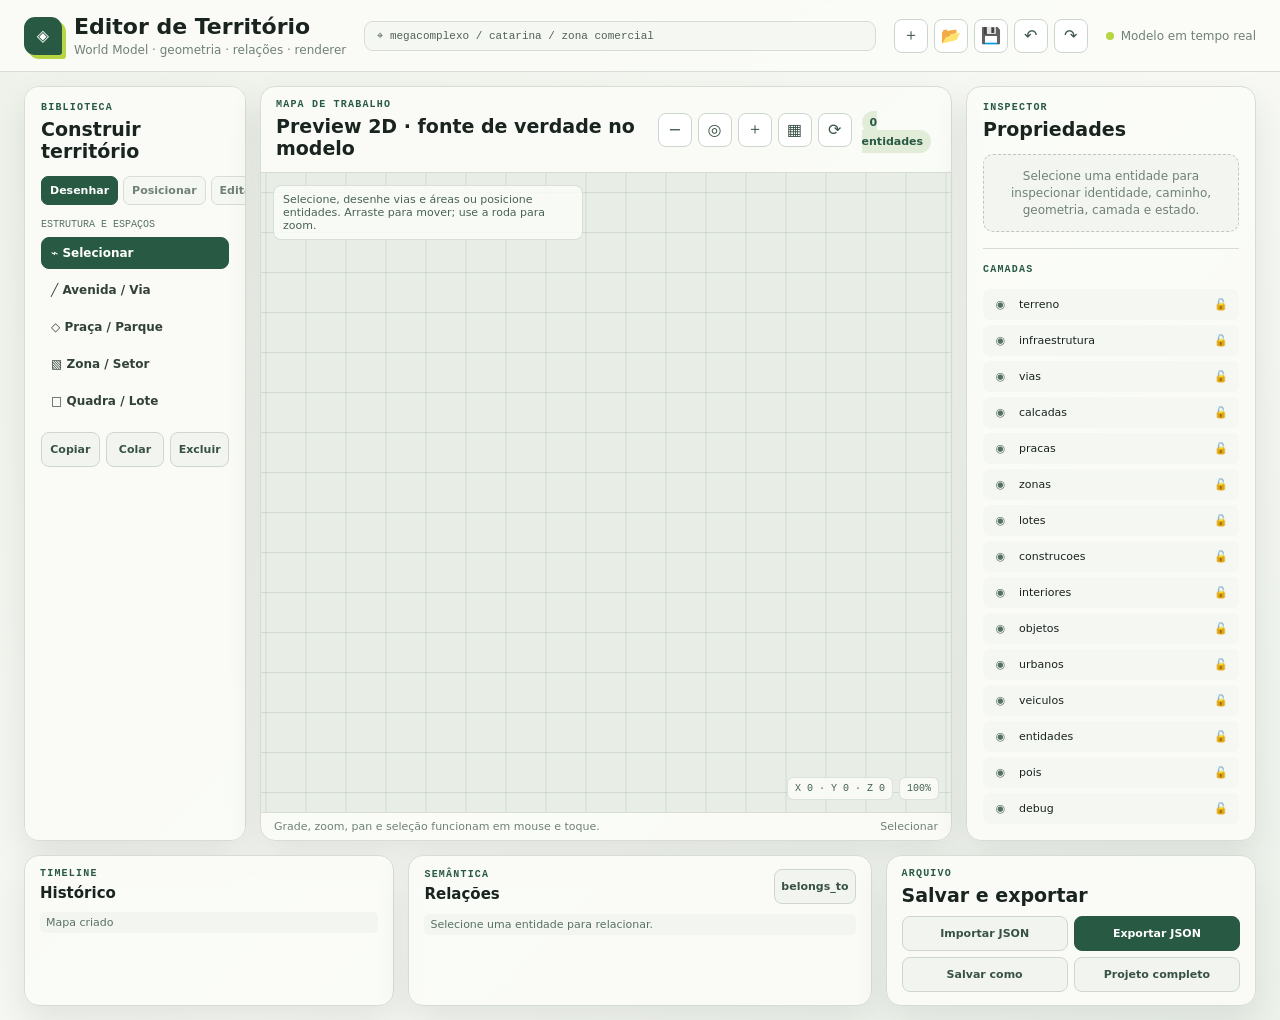
<file: gp/index.html>
<!doctype html><html lang="pt-BR"><head>
<meta charset="UTF-8"><meta name="viewport" content="width=device-width,initial-scale=1">
<title>Editor de Território — World Model</title>
<link rel="stylesheet" href="css/base.css"><link rel="stylesheet" href="css/layout.css"><link rel="stylesheet" href="css/editor.css"><link rel="stylesheet" href="css/responsive.css">
</head><body>
<div class="territory-app">
<header class="topbar"><div class="brand"><div class="brand-mark">◈</div><div><h1>Editor de Território</h1><p>World Model · geometria · relações · renderer</p></div></div>
<nav class="breadcrumb">⌖ <span id="breadcrumbPath">megacomplexo / catarina / zona comercial</span></nav>
<div class="top-actions"><button id="newMap" class="icon-btn">＋</button><button id="openMap" class="icon-btn">📂</button><button id="saveMap" class="icon-btn">💾</button><button id="undoBtn" class="icon-btn">↶</button><button id="redoBtn" class="icon-btn">↷</button></div>
<div class="status"><span class="dot"></span>Modelo em tempo real</div></header>
<main class="workspace">
<aside class="panel library-panel"><p class="panel-kicker">Biblioteca</p><h2>Construir território</h2>
<div class="tool-tabs"><button class="tab-btn active" data-library="draw">Desenhar</button><button class="tab-btn" data-library="place">Posicionar</button><button class="tab-btn" data-library="edit">Editar</button></div>
<div class="tool-group library-set" data-set="draw"><h3>Estrutura e espaços</h3><div class="tool-list">
<button class="tool-button active" data-tool="select">⌁ Selecionar</button><button class="tool-button" data-tool="road" data-kind="avenida">╱ Avenida / Via</button><button class="tool-button" data-tool="area" data-kind="praca">◇ Praça / Parque</button><button class="tool-button" data-tool="area" data-kind="zona">▧ Zona / Setor</button><button class="tool-button" data-tool="area" data-kind="lote">□ Quadra / Lote</button></div></div>
<div class="tool-group library-set hidden" data-set="place"><h3>Bibliotecas</h3><div class="tool-list">
<button class="tool-button" data-tool="object" data-kind="predio">▥ Prédio / Construção</button><button class="tool-button" data-tool="object" data-kind="porta">▱ Entrada / Porta</button><button class="tool-button" data-tool="object" data-kind="arvore">♣ Elemento urbano</button><button class="tool-button" data-tool="object" data-kind="veiculo">▰ Entidade móvel</button></div></div>
<div class="tool-group library-set hidden" data-set="edit"><h3>Transformar</h3><div class="tool-list">
<button class="tool-button" data-tool="move">✥ Mover / Pan</button><button class="tool-button" id="duplicateTool">▣ Duplicar seleção</button><button class="tool-button" id="rotateTool">⟳ Rotacionar 90°</button><button class="tool-button" id="groupTool">▦ Agrupar</button></div></div>
<div class="quick-row"><button id="copyBtn" class="quick-btn">Copiar</button><button id="pasteBtn" class="quick-btn">Colar</button><button id="deleteBtn" class="quick-btn">Excluir</button></div></aside>
<section class="panel preview"><div class="preview-head"><div><p class="panel-kicker">Mapa de trabalho</p><h2>Preview 2D · fonte de verdade no modelo</h2></div>
<div class="view-actions"><button id="zoomOut" class="mini-btn">−</button><button id="centerMap" class="mini-btn">◎</button><button id="zoomIn" class="mini-btn">＋</button><button id="gridToggle" class="mini-btn">▦</button><button id="rotateView" class="mini-btn">⟳</button></div>
<div class="preview-meta"><span class="count-badge"><span id="entityCount">0</span> entidades</span></div></div>
<div class="canvas-wrap"><canvas id="mapCanvas"></canvas><div class="canvas-note">Selecione, desenhe vias e áreas ou posicione entidades. Arraste para mover; use a roda para zoom.</div><div class="map-readout"><span id="coordsReadout" class="readout">X 0 · Y 0 · Z 0</span><span id="scaleReadout" class="readout">100%</span></div></div>
<footer class="preview-foot"><span>Grade, zoom, pan e seleção funcionam em mouse e toque.</span><span id="modeReadout">Selecionar</span></footer></section>
<aside class="panel inspector"><div><p class="panel-kicker">Inspector</p><h2>Propriedades</h2><div id="emptyInspector" class="empty">Selecione uma entidade para inspecionar identidade, caminho, geometria, camada e estado.</div></div>
<form id="inspectorForm" class="form hidden"><div class="identity" id="identityReadout"></div>
<div class="field"><label for="entityName">Nome</label><input id="entityName"></div>
<div class="field-grid"><div class="field"><label for="entityType">Tipo</label><input id="entityType"></div><div class="field"><label for="entityLayer">Camada</label><select id="entityLayer"></select></div></div>
<div class="field-grid"><div class="field"><label for="entityX">Coordenada X</label><input id="entityX" type="number"></div><div class="field"><label for="entityY">Coordenada Y</label><input id="entityY" type="number"></div></div>
<div class="field-grid"><div class="field"><label for="entityWidth">Largura</label><input id="entityWidth" type="number" min="1"></div><div class="field"><label for="entityDepth">Profundidade</label><input id="entityDepth" type="number" min="1"></div></div>
<div class="field-grid"><div class="field"><label for="entityHeight">Elevação</label><input id="entityHeight" type="number" min="0"></div><div class="field"><label for="entityRotation">Rotação</label><input id="entityRotation" type="number" min="0" max="359"></div></div>
<div class="field-grid"><div class="field"><label for="entityState">Estado</label><select id="entityState"><option>planejado</option><option>ativo</option><option>bloqueado</option></select></div><div class="field"><label for="entityColor">Cor / material</label><input id="entityColor" type="color"></div></div>
<button id="deleteInspector" class="danger" type="button">Remover entidade selecionada</button></form>
<div class="layer-section"><div class="separator"></div><p class="panel-kicker">Camadas</p><div id="layerList" class="layer-list"></div></div></aside>
</main>
<section class="bottom-dock"><section class="panel dock-panel"><div class="dock-head"><div><p class="panel-kicker">Timeline</p><h2>Histórico</h2></div></div><div id="historyList" class="history-list"></div></section>
<section class="panel dock-panel"><div class="dock-head"><div><p class="panel-kicker">Semântica</p><h2>Relações</h2></div><button id="createRelation" class="action-btn">belongs_to</button></div><div id="relationList" class="relation-list"></div></section>
<section class="panel dock-panel"><p class="panel-kicker">Arquivo</p><h2>Salvar e exportar</h2><div class="export-grid"><button id="importBtn" class="action-btn">Importar JSON</button><button id="exportBtn" class="action-btn primary">Exportar JSON</button><button id="saveAsBtn" class="action-btn">Salvar como</button><button id="fullExportBtn" class="action-btn">Projeto completo</button></div><input id="importInput" type="file" accept="application/json"></section></section>
</div><script type="module" src="js/app.js"></script></body></html>
</file>
<file: gp/css/base.css>
:root{--ink:#19231f;--muted:#708078;--panel:#fbfcf8;--line:#d7ddd3;--moss:#285943;--lime:#b7d543;--coral:#ed6c54;--shadow:0 16px 35px rgba(30,52,41,.1)}*{box-sizing:border-box}html,body{margin:0;width:100%;height:100%;color:var(--ink);font-family:"DM Sans",system-ui,sans-serif}body{overflow:hidden}button,input,select{font:inherit}button{cursor:pointer}.hidden{display:none!important}.panel{min-width:0;border:1px solid var(--line);border-radius:15px;background:rgba(251,252,248,.94);box-shadow:var(--shadow)}h1,h2,h3,p{margin-top:0}.panel-kicker{margin-bottom:5px;color:var(--moss);font:700 10px/1 "Space Mono",monospace;letter-spacing:.12em;text-transform:uppercase}h2{margin:0;font-size:19px}
</file>
<file: gp/css/layout.css>
.territory-app{width:100%;min-height:100%;display:flex;flex-direction:column;background:linear-gradient(135deg,#eef2ea,#f8f9f5 55%,#edf2eb)}.topbar{min-height:72px;display:flex;align-items:center;gap:18px;padding:12px 24px;border-bottom:1px solid var(--line);background:rgba(251,252,248,.9);backdrop-filter:blur(12px)}.brand{display:flex;gap:12px;align-items:center;min-width:max-content}.brand-mark{width:38px;height:38px;display:grid;place-items:center;color:#fff;background:var(--moss);border-radius:11px 11px 3px 11px;box-shadow:4px 4px 0 var(--lime)}.brand h1{margin:0;font-size:22px}.brand p{margin:4px 0 0;color:var(--muted);font-size:12px}.breadcrumb{min-width:0;flex:1;padding:8px 12px;border:1px solid var(--line);border-radius:9px;color:#516158;background:#f4f7f2;font:11px "Space Mono",monospace;white-space:nowrap;overflow:hidden;text-overflow:ellipsis}.top-actions,.view-actions{display:flex;gap:6px}.icon-btn,.mini-btn{display:grid;place-items:center;width:34px;height:34px;border:1px solid #ccd6ce;border-radius:8px;color:#3d5649;background:#fff}.icon-btn:hover,.mini-btn:hover{color:#fff;border-color:var(--moss);background:var(--moss)}.status{display:flex;align-items:center;gap:7px;color:var(--muted);font-size:12px;white-space:nowrap}.dot{width:8px;height:8px;border-radius:50%;background:var(--lime)}.workspace{width:100%;flex:1;min-height:0;display:grid;grid-template-columns:222px minmax(360px,1fr) 290px;gap:14px;padding:14px 24px}.library-panel,.inspector{padding:16px;overflow:auto}.tool-tabs{display:flex;gap:5px;margin:14px 0 10px}.tab-btn{flex:1;padding:7px 8px;border:1px solid var(--line);border-radius:7px;color:var(--muted);background:#f5f7f3;font-size:11px;font-weight:700}.tab-btn.active{color:#fff;border-color:var(--moss);background:var(--moss)}.tool-group{margin-top:14px}.tool-group h3{margin:0 0 7px;color:#587064;font:10px "Space Mono",monospace;text-transform:uppercase}.tool-list{display:grid;gap:5px}.tool-button{width:100%;padding:8px 9px;border:1px solid transparent;border-radius:8px;color:#314139;background:transparent;text-align:left;font-size:12px;font-weight:600}.tool-button:hover{border-color:#bed2c4;background:#f2f6f0}.tool-button.active{color:#fff;border-color:var(--moss);background:var(--moss)}.quick-row{display:grid;grid-template-columns:repeat(3,1fr);gap:6px;margin-top:15px}.quick-btn,.action-btn{min-height:35px;border:1px solid #cdd7cf;border-radius:8px;color:#385147;background:#f2f5ef;font-size:11px;font-weight:700}.preview{min-height:500px;display:flex;flex-direction:column;overflow:hidden}.preview-head{display:flex;align-items:center;justify-content:space-between;gap:10px;padding:13px 15px;border-bottom:1px solid var(--line)}.count-badge{padding:5px 8px;border-radius:99px;color:var(--moss);background:#e2edd9;font-size:11px;font-weight:700}.canvas-wrap{position:relative;flex:1;min-height:400px;background:#e8eee5;overflow:hidden}#mapCanvas{width:100%;height:100%;display:block;touch-action:none}.canvas-note{position:absolute;top:12px;left:12px;max-width:310px;padding:7px 9px;border:1px solid rgba(40,89,67,.16);border-radius:8px;color:#496157;background:rgba(251,252,248,.86);font-size:11px;pointer-events:none}.map-readout{position:absolute;right:12px;bottom:12px;display:flex;gap:6px}.readout{padding:5px 7px;border:1px solid rgba(40,89,67,.15);border-radius:6px;color:#456052;background:rgba(251,252,248,.88);font:10px "Space Mono",monospace}.preview-foot{display:flex;justify-content:space-between;padding:7px 13px;border-top:1px solid var(--line);color:var(--muted);font-size:11px}.layer-list{display:grid;gap:5px;margin-top:14px}.layer-row{display:grid;grid-template-columns:26px 1fr 26px;align-items:center;gap:5px;min-height:31px;padding:3px 5px;border-radius:7px;background:#f5f7f3;font-size:11px}.layer-toggle{width:25px;height:25px;padding:0;border:0;color:#557064;background:transparent}.separator{height:1px;margin:16px 0;background:var(--line)}.form{display:grid;gap:10px;margin-top:14px}.field{display:grid;gap:5px}.field-grid{display:grid;grid-template-columns:1fr 1fr;gap:8px}label{color:#52675d;font:700 9px "Space Mono",monospace;text-transform:uppercase}input,select{width:100%;height:34px;padding:0 8px;border:1px solid #ccd6ce;border-radius:7px;color:var(--ink);background:#fff;font-size:12px}.identity{padding:9px;border-radius:8px;background:#f2f6f0;color:#516158;font:10px/1.5 "Space Mono",monospace;overflow-wrap:anywhere}.empty{margin-top:14px;padding:13px 10px;border:1px dashed #bdc9c0;border-radius:10px;color:var(--muted);background:#f3f6f0;font-size:12px;line-height:1.4;text-align:center}.danger{width:100%;min-height:36px;border:1px solid var(--coral);border-radius:8px;color:#fff;background:var(--coral);font-weight:700}.bottom-dock{margin:0 24px 14px;display:grid;grid-template-columns:1fr 1.25fr 1fr;gap:14px}.dock-panel{min-height:115px;padding:13px 15px}.dock-head{display:flex;align-items:center;justify-content:space-between}.dock-head h2{font-size:15px}.history-list,.relation-list{display:grid;gap:4px;margin-top:10px;max-height:72px;overflow:auto;color:#597064;font-size:11px}.history-item,.relation-item{padding:4px 6px;border-radius:5px;background:#f3f6f0}.export-grid{display:grid;grid-template-columns:1fr 1fr;gap:6px;margin-top:10px}.action-btn.primary{border-color:var(--moss);color:#fff;background:var(--moss)}#importInput{display:none}
</file>
<file: gp/css/editor.css>
button:hover{filter:brightness(.97)}.library-panel::-webkit-scrollbar,.inspector::-webkit-scrollbar{width:7px}.library-panel::-webkit-scrollbar-thumb,.inspector::-webkit-scrollbar-thumb{background:#cbd5cd;border-radius:99px}
</file>
<file: gp/css/responsive.css>
@media(max-width:1080px){.workspace{grid-template-columns:205px minmax(300px,1fr)}.inspector{grid-column:1/-1}.bottom-dock{grid-template-columns:1fr 1fr}}@media(max-width:700px){body{overflow:auto}.topbar{align-items:flex-start;flex-wrap:wrap}.breadcrumb{order:3;flex-basis:100%}.status{display:none}.workspace{grid-template-columns:1fr;padding:10px}.library-panel{max-height:285px}.tool-list{grid-template-columns:1fr 1fr}.preview{min-height:500px}.inspector{display:block}.bottom-dock{grid-template-columns:1fr;margin:0 10px 10px}.top-actions{margin-left:auto}}
</file>
